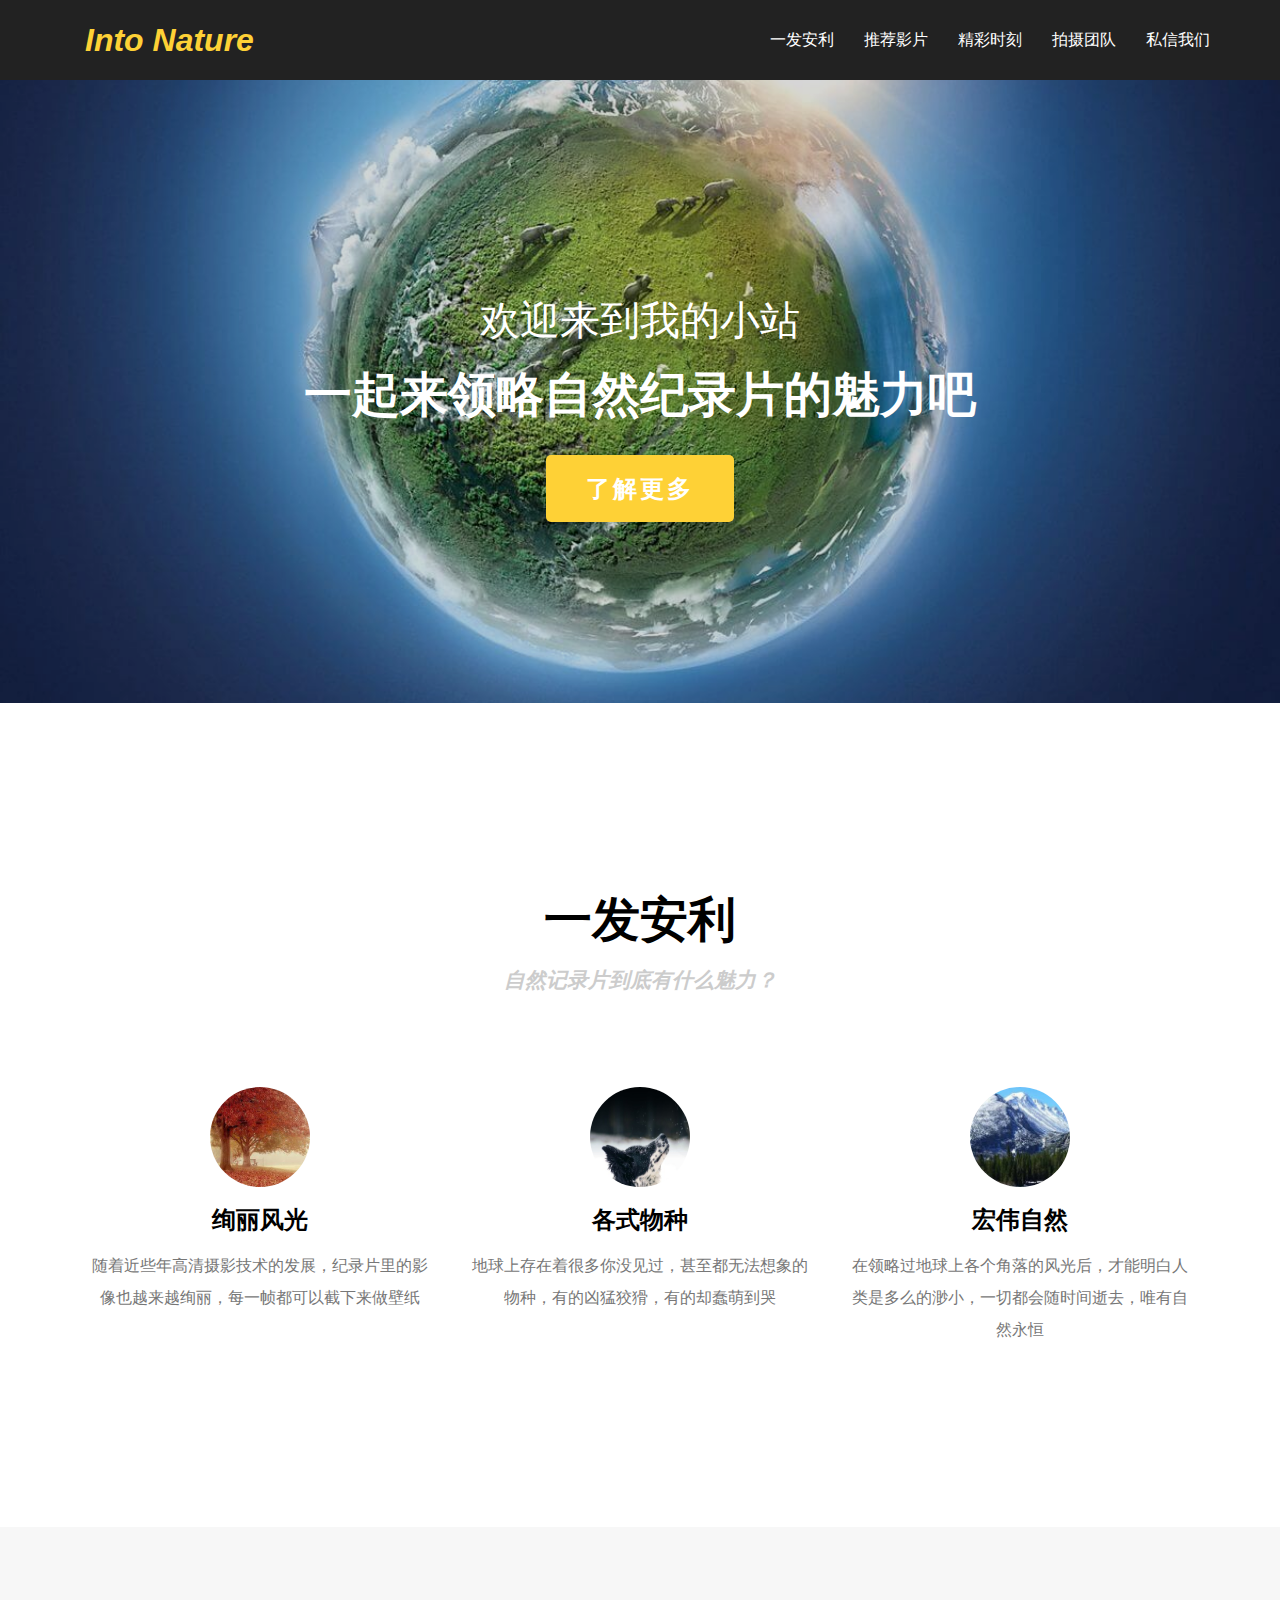
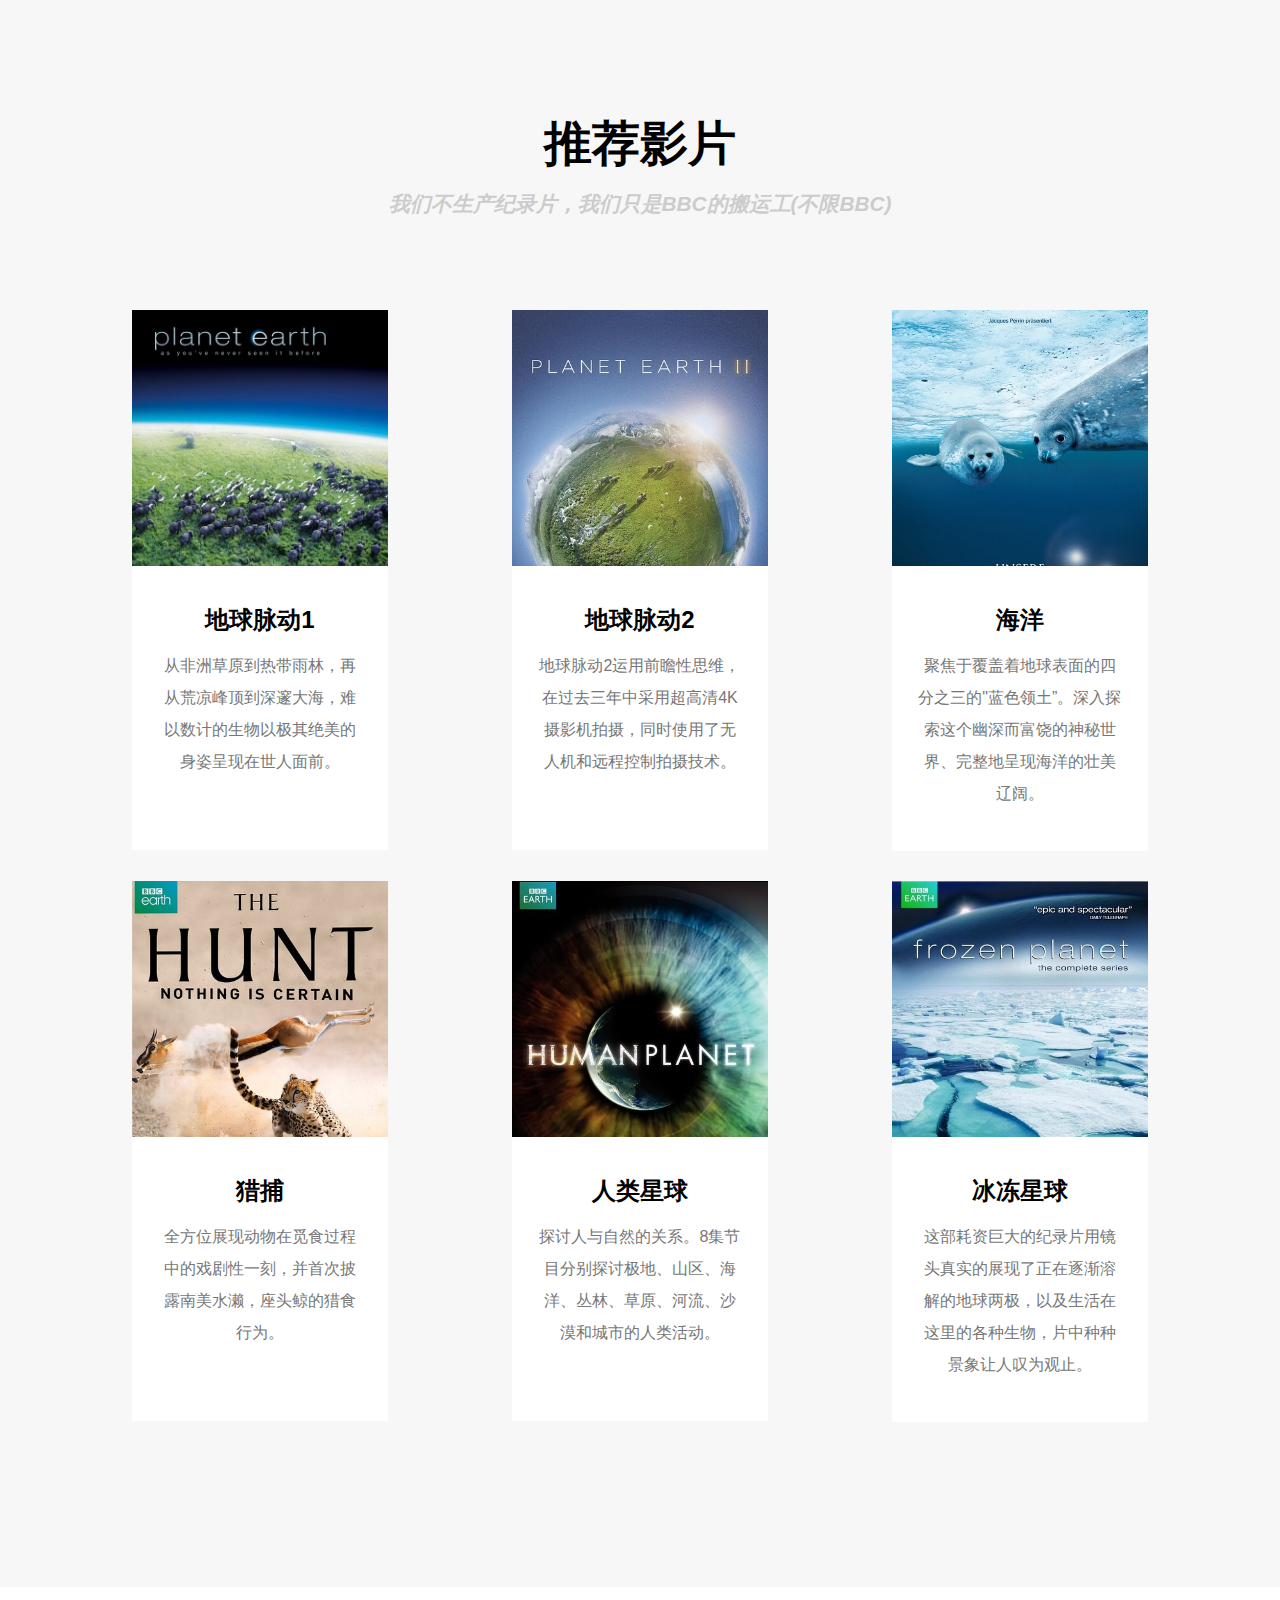
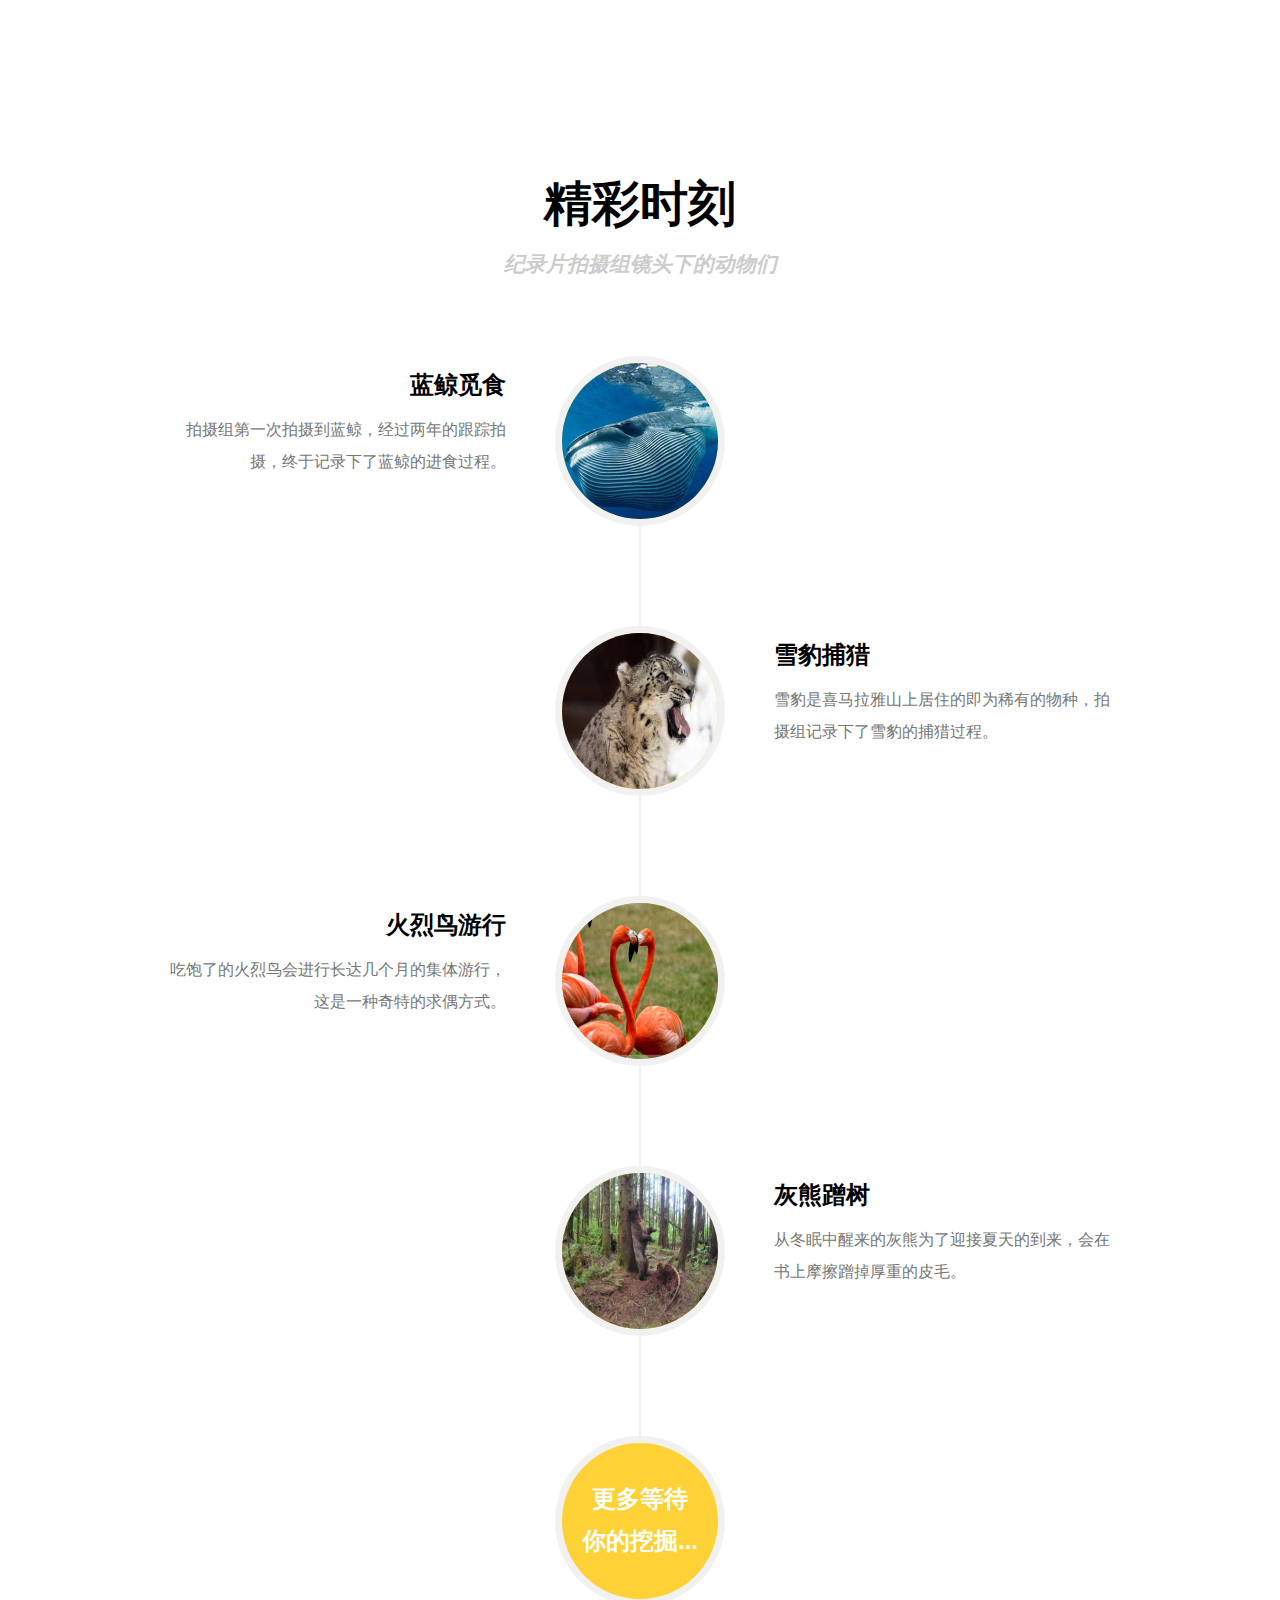
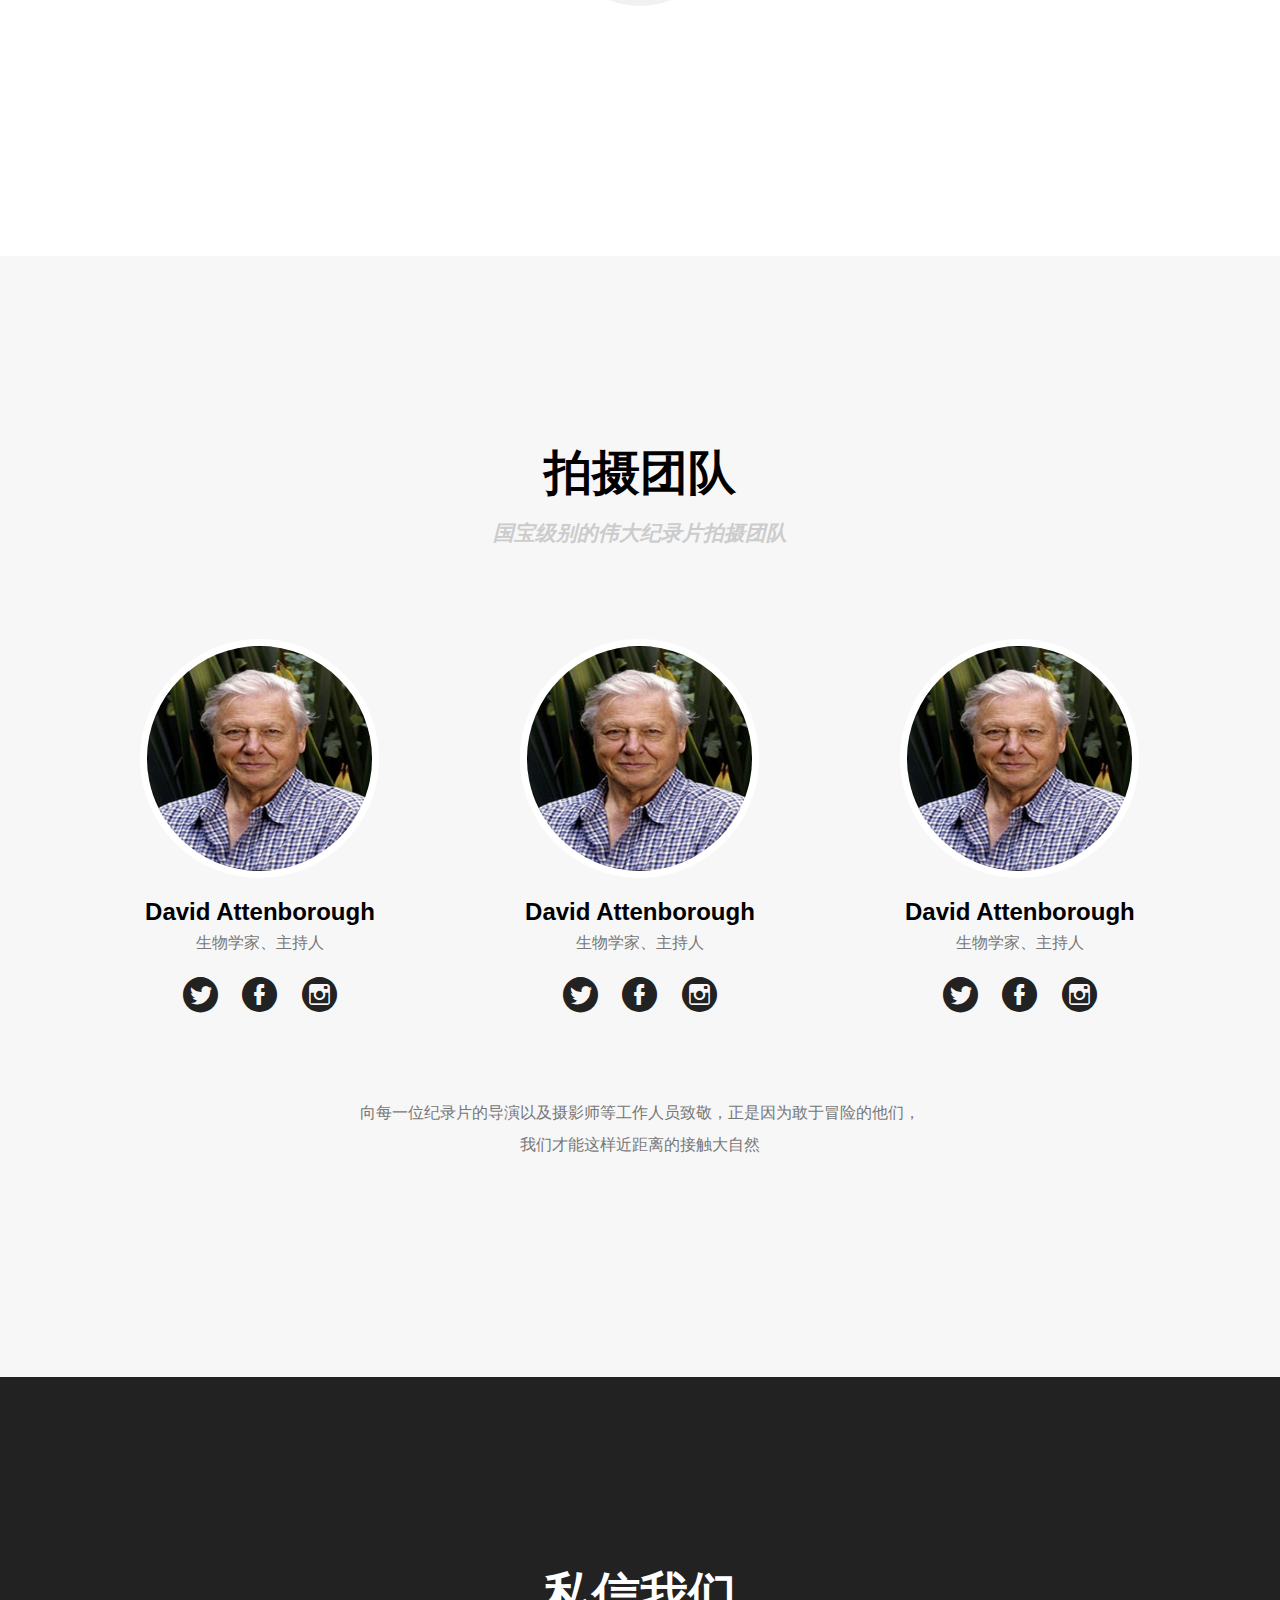
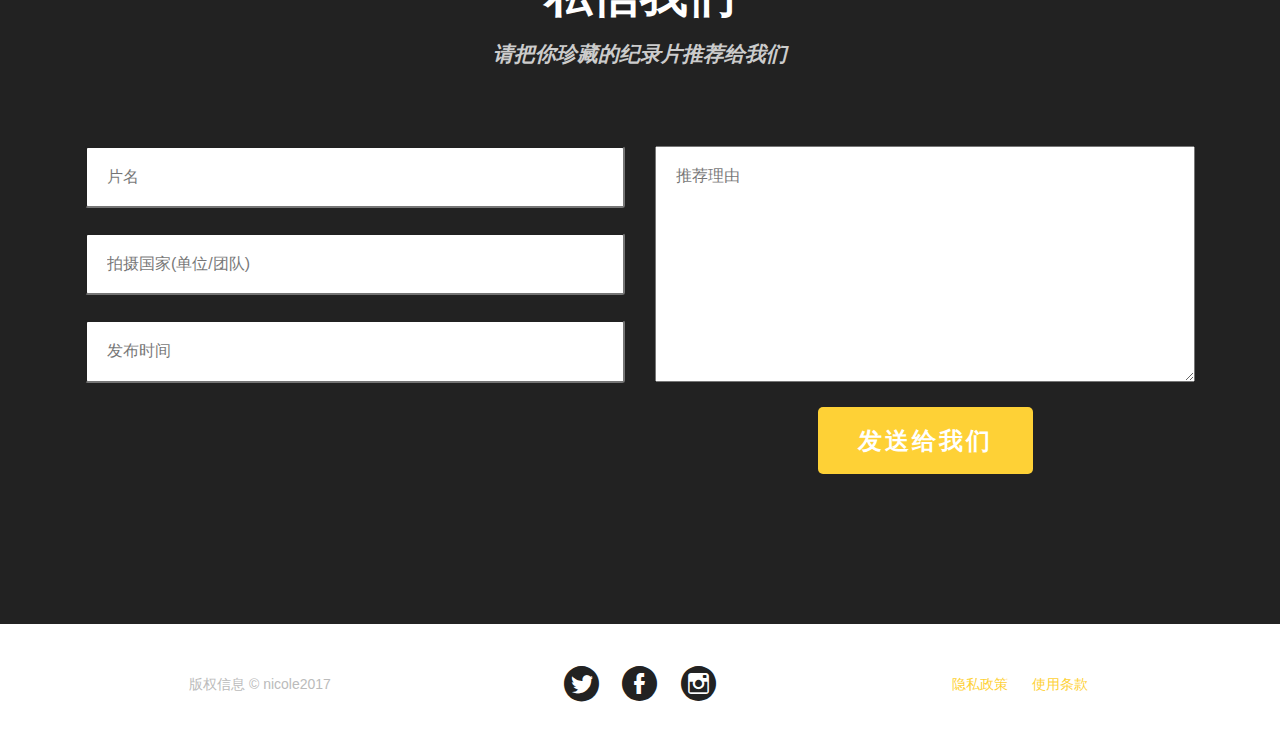
<file: lovenature/index.html>
<!DOCTYPE html>
<html lang="ch-ZN">
<head>
	<meta charset="utf-8">
	<title>LoveNature</title>
	<link rel="stylesheet" type="text/css" href="normalize.css">
	<link rel="stylesheet" type="text/css" href="lovenature.css">
</head>
<body>
	<!-- Navigation -->
  <nav>
  	<div class="wrap clearfix">
  		<div class="site-name">
  			<a href="#">Into Nature</a>
  		</div>
  		<ul>
  			<li><a href="#reason">一发安利</a></li>
  			<li><a href="#recommend">推荐影片</a></li>
  			<li><a href="#moments">精彩时刻</a></li>
  			<li><a href="#team">拍摄团队</a></li>
  			<li><a href="#contact">私信我们</a></li>
  		</ul>
  	</div>
  </nav>
  <!-- Header -->
  <header>
  	<div class="wrap">
  		<div class="welcome">欢迎来到我的小站</div>
	  	<div class="intro">一起来领略自然纪录片的魅力吧</div>
	  	<a href="#reason">了解更多</a>
  	</div>
  </header>
  <!-- Reason -->
  <section id="reason" class="layout">
	  <div class="wrap">
	  	<div class="title">
	  		<h2 class="title-main">一发安利</h2>
	  		<h3 class="title-vice">自然记录片到底有什么魅力？</h3>
	  	</div>
	  	<div class="content clearfix">
	  		<div class="float-card">
	  			<span><img src="img/land.png"></span>
	  			<h4>绚丽风光</h4>
	  			<p>随着近些年高清摄影技术的发展，纪录片里的影像也越来越绚丽，每一帧都可以截下来做壁纸</p>
	  		</div>
	  		<div class="float-card">
	  			<span><img src="img/animal.png"></span>
	  			<h4>各式物种</h4>
	  			<p>地球上存在着很多你没见过，甚至都无法想象的物种，有的凶猛狡猾，有的却蠢萌到哭</p>
	  		</div>
	  		<div class="float-card">
	  			<span><img src="img/nature.png"></span>
	  			<h4>宏伟自然</h4>
	  			<p>在领略过地球上各个角落的风光后，才能明白人类是多么的渺小，一切都会随时间逝去，唯有自然永恒</p>
	  		</div>
	  	</div>
	  </div>
  </section>
  <!-- Recommend -->
  <section id="recommend" class="layout">
  	<div class="wrap">
  		<div class="title">
	  		<h2 class="title-main">推荐影片</h2>
	  		<h3 class="title-vice">我们不生产纪录片，我们只是BBC的搬运工(不限BBC)</h3>
	  	</div>
	  	<div class="content clearfix">
	  		<div class="float-card card">
	  			<a href="#"><img src="img/plnate_earth.jpg"></a>
	  			<div>
	  				<h4>地球脉动1</h4>
	  				<p>从非洲草原到热带雨林，再从荒凉峰顶到深邃大海，难以数计的生物以极其绝美的身姿呈现在世人面前。</p>
	  			</div>
	  		</div>
	  		<div class="float-card card">
	  			<a href="#"><img src="img/planate_earth2.jpg"></a>
	  			<div>
	  				<h4>地球脉动2</h4>
	  				<p>地球脉动2运用前瞻性思维，在过去三年中采用超高清4K摄影机拍摄，同时使用了无人机和远程控制拍摄技术。</p>
	  			</div>
	  		</div>
	  		<div class="float-card card">
	  			<a href="#"><img src="img/ocean.jpg"></a>
	  			<div>
	  				<h4>海洋</h4>
	  				<p>聚焦于覆盖着地球表面的四分之三的"蓝色领土”。深入探索这个幽深而富饶的神秘世界、完整地呈现海洋的壮美辽阔。</p>
	  			</div>
	  		</div>
	  		<div class="float-card card">
	  			<a href="#"><img src="img/hunt.jpg"></a>
	  			<div>
	  				<h4>猎捕</h4>
	  				<p>全方位展现动物在觅食过程中的戏剧性一刻，并首次披露南美水濑，座头鲸的猎食行为。</p>
	  			</div>
	  		</div>
	  		<div class="float-card card">
	  			<a href="#"><img src="img/humankind.jpg"></a>
	  			<div>
	  				<h4>人类星球</h4>
	  				<p>探讨人与自然的关系。8集节目分别探讨极地、山区、海洋、丛林、草原、河流、沙漠和城市的人类活动。</p>
	  			</div>
	  		</div>
	  		<div class="float-card card">
	  			<a href="#"><img src="img/ice.jpg"></a>
	  			<div>
	  				<h4>冰冻星球</h4>
	  				<p>这部耗资巨大的纪录片用镜头真实的展现了正在逐渐溶解的地球两极，以及生活在这里的各种生物，片中种种景象让人叹为观止。</p>
	  			</div>
	  		</div>
	  	</div>
  	</div>
  </section>
  <!-- Moments -->
  <section id="moments" class="layout">
  	<div class="wrap">
  		<div class="title">
	  		<h2 class="title-main">精彩时刻</h2>
	  		<h3 class="title-vice">纪录片拍摄组镜头下的动物们</h3>
	  	</div>
	  	<ul class="content">
	  		<li class="clearfix">
	  			<div class="timeline-img"><img src="img/blue.jpg"></div>
	  			<div class="timeline-panel even">
	  				<h4>蓝鲸觅食</h4>
	  				<p>拍摄组第一次拍摄到蓝鲸，经过两年的跟踪拍摄，终于记录下了蓝鲸的进食过程。</P>
	  			</div>
	  		</li>
	  		<li>
	  			<div class="timeline-img"><img src="img/claper.jpeg"></div>
	  			<div class="timeline-panel odd">
	  				<h4>雪豹捕猎</h4>
	 					<P>雪豹是喜马拉雅山上居住的即为稀有的物种，拍摄组记录下了雪豹的捕猎过程。</P>
	  			</div>
	  		</li>
	  		<li>
	  			<div class="timeline-img"><img src="img/fire.jpeg"></div>
	  			<div class="timeline-panel even">
	  				<h4>火烈鸟游行</h4>
	 					<P>吃饱了的火烈鸟会进行长达几个月的集体游行，这是一种奇特的求偶方式。</P>
	  			</div>
	  		</li>
	  		<li>
	  			<div class="timeline-img"><img src="img/bear.jpg"></div>
	  			<div class="timeline-panel odd">
	  				<h4>灰熊蹭树</h4>
	 					<P>从冬眠中醒来的灰熊为了迎接夏天的到来，会在书上摩擦蹭掉厚重的皮毛。</P>
	  			</div>
	  		</li>
	  		<li>
	  			<div class="timeline-img">
	  			<h4>更多等待<br>你的挖掘...</h4>
	  			</div>
	  			<div class="timeline-panel">
	  			</div>
	  		</li>
	  	</ul>
  	</div>
  </section>
  <!-- Team -->
  <section id="team" class="layout">
  	<div class="wrap">
  		<div class="title">
	  		<h2 class="title-main">拍摄团队</h2>
	  		<h3 class="title-vice">国宝级别的伟大纪录片拍摄团队</h3>
	  	</div>
  		<div class="content clearfix">
  			<div class="float-card card">
  				<span><img src="img/davide.jpg"></span>
	  			<h4>David Attenborough</h4>
	  			<p>生物学家、主持人</p>
	  			<div>
	  				<a href="#" class="iconfont icon-twitter"></a>
	  				<a href="#" class="iconfont icon-facebook"></a>
	  				<a href="#" class="iconfont icon-ins"></a>
	  			</div>
  			</div>
  			<div class="float-card card">
  				<span><img src="img/davide.jpg"></span>
	  			<h4>David Attenborough</h4>
	  			<p>生物学家、主持人</p>
	  			<div>
	  				<a href="#" class="iconfont icon-twitter"></a>
	  				<a href="#" class="iconfont icon-facebook"></a>
	  				<a href="#" class="iconfont icon-ins"></a>
	  			</div>
  			</div>
  			<div class="float-card card">
  				<span><img src="img/davide.jpg"></span>
	  			<h4>David Attenborough</h4>
	  			<p>生物学家、主持人</p>
	  			<div>
	  				<a href="#" class="iconfont icon-twitter"></a>
	  				<a href="#" class="iconfont icon-facebook"></a>
	  				<a href="#" class="iconfont icon-ins"></a>
	  			</div>
  			</div>
  			<div class="thank">
  				<p>向每一位纪录片的导演以及摄影师等工作人员致敬，正是因为敢于冒险的他们，我们才能这样近距离的接触大自然</p>
  			</div>
  		</div>
  	</div>
  </section>
  <!-- contact -->
  <section id="contact" class="layout">
  	<div class="wrap">
  		<div class="title">
  			<h2 class="title-main">私信我们</h2>
  			<h3 class="title-vice">请把你珍藏的纪录片推荐给我们</h3>
  		</div>
  		<div class="content">
  			<form action="#" method="post" class="clearfix">
  				<div>
  					<div>
  						<input type="text" name="movie-name" placeholder="片名">
  					</div>
  					<div>
  						<input type="text" name="movie-country" placeholder="拍摄国家(单位/团队)">
  					</div>
  					<div>
  						<input type="text" name="movie-time" placeholder="发布时间">
  					</div>
  				</div>
  				<div>
  					<textarea placeholder="推荐理由"></textarea>
  				</div>
  				<button>发送给我们</button>
  			</form>
  		</div>
  	</div>
  </section>
  <footer>
  	<div class="wrap clearfix">
  		<div class="float-card copy">版权信息 &copy nicole2017</div>
  		<div class="float-card">
  			<a href="#" class="iconfont icon-twitter"></a>
	  		<a href="#" class="iconfont icon-facebook"></a>
	  		<a href="#" class="iconfont icon-ins"></a>
  		</div>
  		<div class="float-card use">
  			<a href="#">隐私政策</a>
  			<a href="#">使用条款</a>
  		</div>
  	</div>
  </footer>
</body>
</html>
</file>
<file: lovenature/lovenature.css>
@font-face {font-family: "iconfont";
  src: url('iconfont.eot?t=1489155666496'); /* IE9*/
  src: url('iconfont.eot?t=1489155666496#iefix') format('embedded-opentype'), /* IE6-IE8 */
  url('iconfont.woff?t=1489155666496') format('woff'), /* chrome, firefox */
  url('iconfont.ttf?t=1489155666496') format('truetype'), /* chrome, firefox, opera, Safari, Android, iOS 4.2+*/
  url('iconfont.svg?t=1489155666496#iconfont') format('svg'); /* iOS 4.1- */
}

.iconfont {
  font-family:"iconfont" !important;
  font-size:35px;
  font-style:normal;
  -webkit-font-smoothing: antialiased;
  -moz-osx-font-smoothing: grayscale;
  margin: 10px;
  color: #222;
}
.iconfont:hover {
	color: #fed136;
}
.icon-facebook:before { content: "\e724"; }

.icon-ins:before { content: "\e607"; }

.icon-twitter:before { content: "\e71f"; }


* {
	box-sizing: border-box;
}
body {
	font-family: Helvetica, Tahoma, Arial, STXihei, "华文细黑", "Microsoft YaHei", "微软雅黑", SimSun, "宋体", Heiti, "黑体", sans-serif;
	text-align: center;
	min-width: 1170px;
}
a {
	text-decoration: none;
	color: inherit;
}
a:hover {
	cursor: pointer;
}
input:focus, input:active, textarea:focus, textarea:active {
	outline: none;
}

ul,
li {
	margin: 0;
	padding: 0;
	list-style: none;
}
.clearfix::after {
	content: "";
	display: block;
	clear: both;
}
/*问题：nav没有定宽，会变小，而nav-wrap不会*/
.wrap {
	max-width: 1170px;
	margin: 0 auto;
	padding: 0 15px;
}
h4 {
	font-size: 1.5rem;
	font-weight: 700;
	margin: 15px auto;
}
p {
	color: #777;
	line-height: 32px;
}
.title {
	padding: 0 15px;
}
.title .title-main {
	margin-bottom: 20px;
	font-size: 3rem;
	font-weight: 700;
}
.title .title-vice {
	font-size: 1.3rem;
	margin-top: 10px;
	margin-bottom: 80px;
	color: #ccc;
	font-style: italic;
}
/******navigation*******/
nav {
	position: fixed;
	top: 0;
	left: 0;
	right: 0;
	padding: 15px 0;
	margin-bottom: 20px;
	background: #222;
	z-index: 99;
}
nav .site-name {
	float: left;
	font-size: 2rem;
	font-weight: bolder;
	font-style: italic;
	color: #fed136;
}
nav .site-name a {
	display: inline-block;
	height: 50px;
	line-height: 20px;
	padding: 15px;
}
nav ul {
	float: right;
	margin-right: -15px;
}
nav ul > li {
	float: left;
}
nav ul > li > a {
	color: #fff;
	display: block;
	line-height: 20px;
	padding: 15px;
}
nav ul > li > a:hover {
	color: #fed136;
}
/*****Header section******/
header {
	background-color: #fff;
	background: url(img/planet.png) no-repeat;
	background-position: center center;
	background-size: cover;
	color: #fff;
	position: relative;
}
header::before {
	content: "";
	position: absolute;
	top: 0;
	left: 0;
	right: 0;
	bottom: 0;
	background: rgba(0,0,0,.16);
}
header .wrap {
	position: relative;
	padding-top: 300px;
	padding-bottom: 200px;
	z-index: 1;
}
header .welcome {
	font-size: 2.5rem;
	line-height: 40px;
	margin-bottom: 25px;
}
header .intro {
	font-size: 3rem;
	font-weight: 700;
	line-height: 60px;
	margin-bottom: 50px;
}
header a {
	padding: 20px 40px;
	font-size: 1.5rem;
	letter-spacing: 3px;
	color: #fff;
	font-weight: 700;
	border-radius: 5px;
	background: #fed136;
}
header a:hover {
	background: #fec503;
}
.layout {
	padding: 150px 0;
}
.float-card {
	width: 33.33%;
	float: left;
	padding: 15px;
}
/******reason section******/
#reason .content img {
	width: 100px;
	height: 100px;
	border-radius: 50%;
}
/*****recommond section******/
/*问题：图片设置宽度，父容器设置最大宽度*/
#recommend {
	background-color: #f7f7f7;
	font-size: 0;
}
#recommend .card > a {
	display: inline-block;
	width: 256px;
	height: 256px;
	overflow: hidden;
	background: #fed136;
}
#recommend .card img {
	width: 256px;
}
#recommend .card > div {
	display: inline-block;
	width: 256px;
	min-width: 256px;
	min-height: 284px;
	padding: 25px;
	background: #fff;
}
#recommend .card p {
	font-size: 1rem;
}
/*****moments section*****/
#moments ul {
	position: relative;
}
#moments ul::before {
	content: "";
	display: block;
	position: absolute;
	top: 0;
	bottom: 0;
	left: 50%;
	width: 2px;
	margin-left: -1px;
	background: #f1f1f1;
}
#moments ul > li {
	margin-bottom: 100px;
	position: relative;
	min-height: 170px;
}
#moments ul > li .timeline-img {
	display: inline-block;
	position: absolute;
	top: 0;
	left: 50%;
	margin-left: -85px;
}
#moments ul > li .timeline-img img {
	width: 170px;
	height: 170px;
	border-radius: 50%;
	border: 7px solid #f1f1f1;
	background-color: #fed136;

}
#moments ul > li .timeline-panel.even {
	float: left;
	width: 40%;
	padding: 0 20px 20px 100px;
	text-align: right;
}
#moments ul > li .timeline-panel.odd {
	float: right;
	width: 40%;
	padding: 0 100px 20px 20px;
	text-align: left;
}
#moments ul > li:last-child .timeline-img {
	width: 170px;
	height: 170px;
	border-radius: 50%;
	border: 7px solid #f1f1f1;
	background-color: #fed136;
}
#moments ul > li:last-child .timeline-img h4 {
	margin: 0;
	margin-top: 35px;
	color: #fff;
	line-height: 42.5px;
}
/*****team section*****/
#team {
	background-color: #f7f7f7;
}
#team .content {
	margin-bottom: 50px;
}
#team .card span {
	display: inline-block;
}
#team .card img {
	width: 239px;
	height: 239px;
	border: 7px solid #fff;
	border-radius: 50%;
}
#team .card p {
	color: #777;
	margin-top: -13px;
}
#team .thank {
	clear: both;
	width: 50%;
	margin: 0 auto;
	padding-top: 50px;
}
/******contact section*****/
#contact {
	background: #222;
}
#contact .title-main {
	color: #fff;
}
#contact form > div {
	width: 50%;
	float: left;
	padding: 0 15px;
}
#contact form input {
	display: block;
	width: 100%;
	padding: 20px;
	margin-bottom: 25px;
	border-radius: 3px;
}
#contact form textarea{
	display: block;
	width: 100%;
	height: 236px;
	padding: 20px;
	margin-bottom: 25px;
}
#contact form button {
	padding: 20px 40px;
	border: none;
	font-size: 1.5rem;
	font-weight: 700;
	letter-spacing: 3px;
	color: #fff;
	background: #fed136;
	border-radius: 5px;
}
#contact form button:hover {
	cursor: pointer;
	background: #fec503;
}
/*****footer*****/
footer{
	padding: 25px 0;
	font-size: 14px;
} 
footer .copy {
	line-height: 40px;
	color: #bbb;
}
footer .use {
	line-height: 40px;
	color: #fed136;
}
footer .use a {
	padding: 10px;
}
footer .use a:hover {
	text-decoration: underline;
}
</file>
